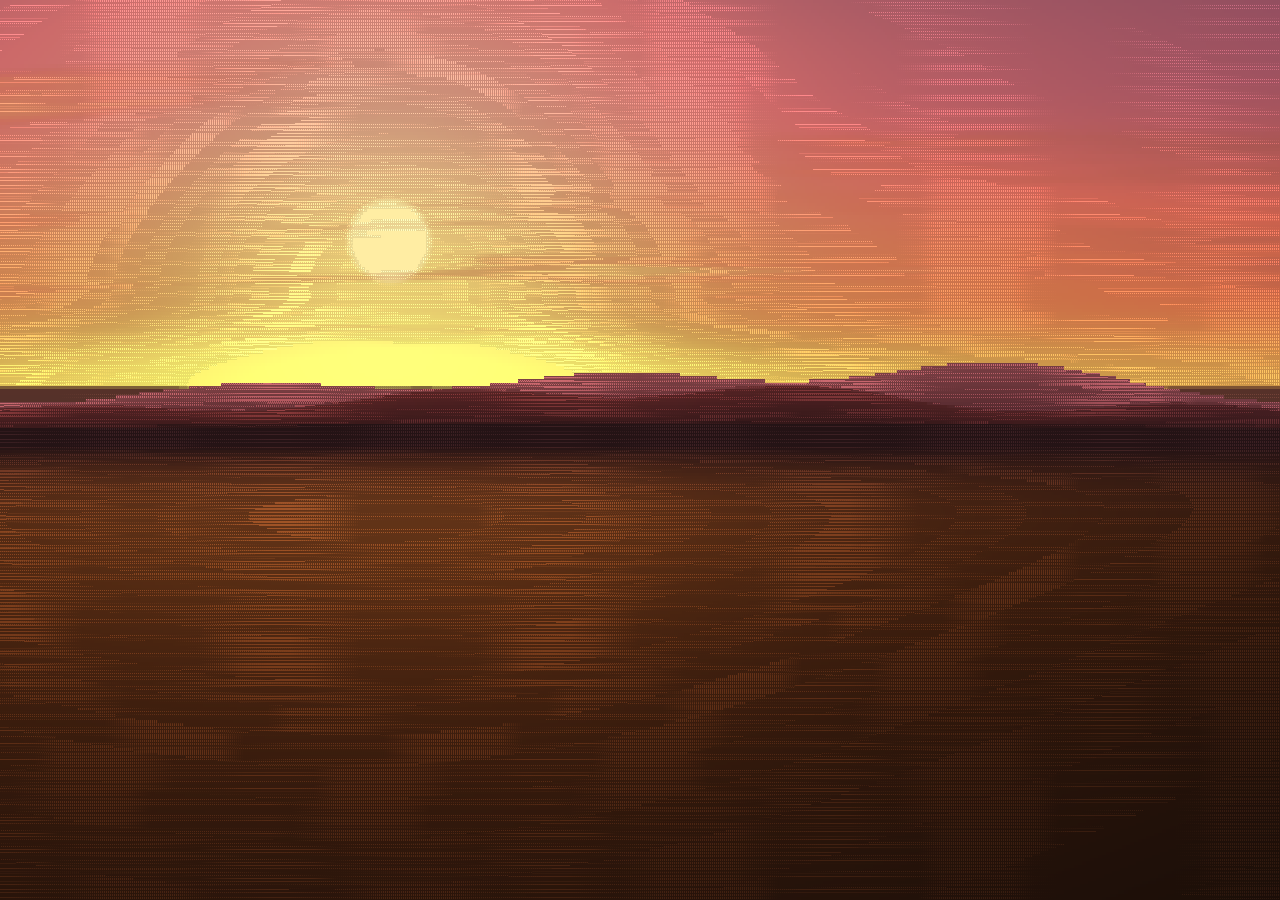
<file: bugambilia/index.html>
<!doctype html>
<html lang="es">
<head>
  <meta charset="utf-8" />
  <meta name="viewport" content="width=device-width, initial-scale=1, viewport-fit=cover" />
  <meta name="theme-color" content="#2a1820" />
  <title>Bugambilia</title>
  <link rel="preconnect" href="https://fonts.googleapis.com" />
  <link rel="preconnect" href="https://fonts.gstatic.com" crossorigin />
  <link rel="stylesheet" href="https://fonts.googleapis.com/css2?family=Cormorant+Garamond:ital,wght@0,400;1,400&family=Great+Vibes&display=swap" />
  <script type="importmap">
    { "imports": {
      "three": "../ramo/vendor/three/three.module.js",
      "three/addons/": "../ramo/vendor/three/addons/"
    } }
  </script>
  <style>
    :root { --ink: #f6e7ea; --dim: rgba(246, 231, 234, 0.6); --accent: #ff5fb0; }
    html, body { margin: 0; height: 100%; background: #2a1820; overflow: hidden; color: var(--ink);
      font-family: "Cormorant Garamond", Georgia, serif; }
    canvas { position: fixed; inset: 0; width: 100%; height: 100%; display: block; touch-action: none; }
    .msg { position: fixed; top: 40%; left: 0; right: 0; margin: 0; padding: 0 16px; text-align: center; font-size: 19px; color: var(--dim); }
    .msg:empty { display: none; }
  </style>
</head>
<body>
  <canvas id="scene" role="img" aria-label="Una bugambilia en 3D que crece al atardecer, florece en fucsia y una ráfaga lleva sus brácteas a escribir «Es que te amo tanto» en el cielo; tócala para verla otra vez"></canvas>
  <p id="msg" class="msg" aria-live="polite"></p>

  <script>
    (function () {
      function show(msg) {
        var p = document.getElementById("msg");
        if (p && !window.__bugambilia && !p.dataset.fixed) p.textContent = msg;
      }
      window.addEventListener("error", function (e) {
        show("No se pudo cargar la bugambilia: " + (e.message || "error de carga") + ". Prueba a recargar la página.");
      }, true);
      window.addEventListener("unhandledrejection", function (e) {
        show("No se pudo cargar la bugambilia: " + (e.reason && e.reason.message || e.reason) + ".");
      });
    })();
  </script>
  <noscript><p class="msg">Esta página necesita JavaScript.</p></noscript>
  <script type="module" src="src/entry.js?v=mw1myqzz"></script>
</body>
</html>
</file>
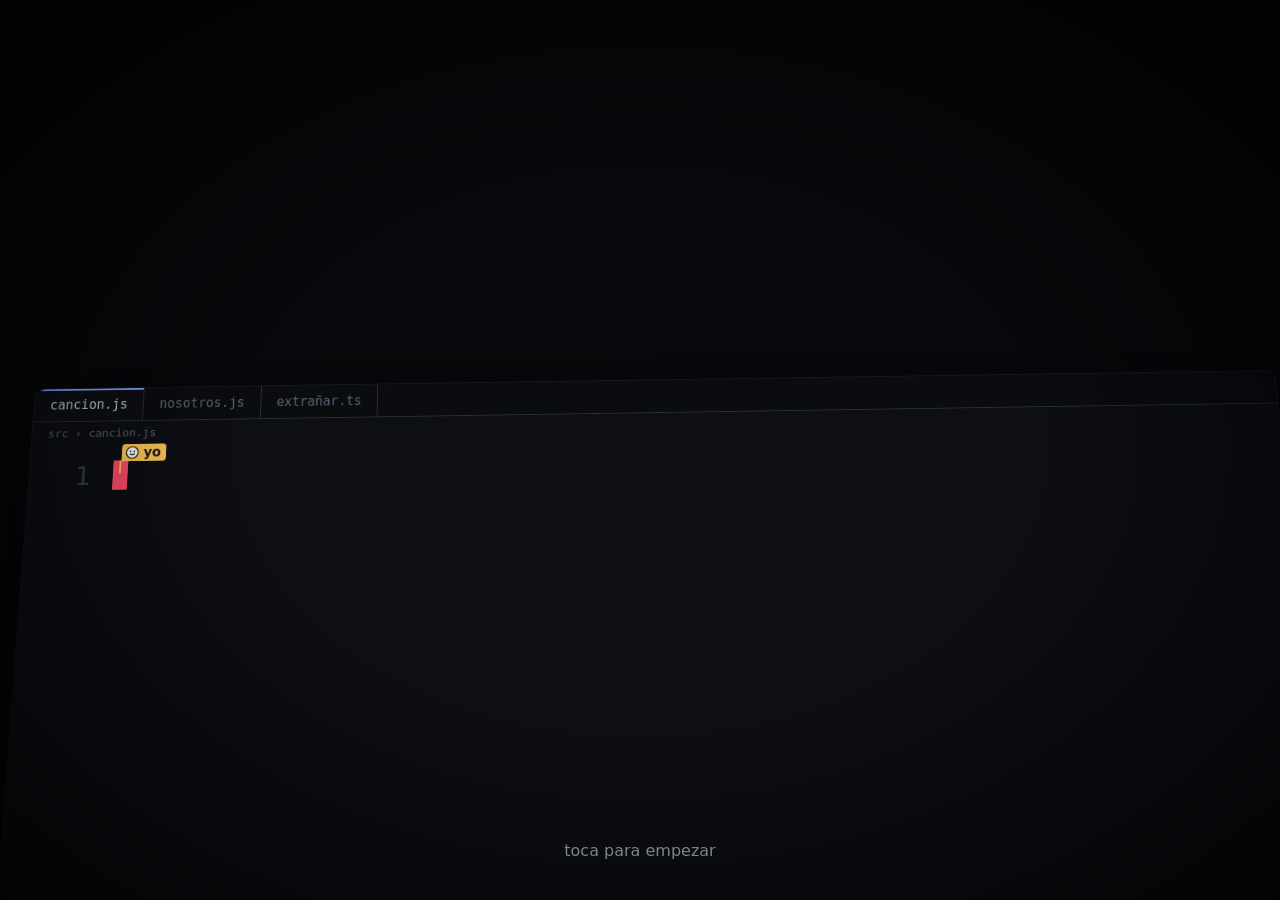
<file: cancion/index.html>
<!doctype html>
<html lang="es">
<head>
  <meta charset="utf-8" />
  <meta name="viewport" content="width=device-width, initial-scale=1, viewport-fit=cover" />
  <meta name="theme-color" content="#0b0c10" />
  <title>cancion.js</title>
  <style>
    :root { --bg: #0d0f14; --line: #2a2f3a; --txt: #c9d1e0; --dim: #5b6475; --red: #ff4d6d; --yel: #ffc857; --blu: #7aa2ff;
      --pur: #c792ea; --grn: #9ece6a; --org: #ff9e64; --pink: #ff7eb6; }
    html, body { margin: 0; height: 100%; background: #07080b; overflow: hidden; }
    body { font-family: "JetBrains Mono", "Cascadia Code", "Fira Code", Consolas, ui-monospace, monospace; cursor: pointer; }
    /* La "cámara": el editor se ve de cerca, inclinado, y se desliza siguiendo lo que se escribe. */
    .scene { position: fixed; inset: 0; perspective: 900px; overflow: hidden; }
    .cam { position: absolute; left: 50%; top: 50%; transform-origin: 0 0; transition: filter 0.6s ease; will-change: transform, filter; }
    .editor { position: relative; width: 900px; background: var(--bg); border-radius: 12px; box-shadow: 0 30px 120px rgba(0, 0, 0, 0.7), 0 0 0 1px #1b1f29; overflow: hidden; }
    .tabs { display: flex; gap: 0; background: #0a0c10; border-bottom: 1px solid var(--line); font-size: 15px; color: var(--dim); }
    .tab { padding: 10px 18px; border-right: 1px solid var(--line); }
    .tab.on { color: var(--txt); background: var(--bg); box-shadow: inset 0 2px 0 var(--blu); }
    .crumbs { padding: 6px 18px; font-size: 13px; color: var(--dim); }
    .code { padding: 14px 24px 40px 0; color: var(--txt); font-size: 30px; line-height: 1.5; min-height: 900px; }
    /* Cada renglón va en una sola línea: el editor se hace tan ancho como el renglón más largo. */
    .ln { display: flex; white-space: pre; }
    .num { width: 70px; flex: none; text-align: right; padding-right: 26px; color: #39404f; user-select: none; }
    .ln.cur { background: rgba(122, 162, 255, 0.06); }
    .ln.cur .num { color: #8892a6; }
    .t-kw { color: var(--pur); } .t-fn { color: var(--yel); } .t-prop { color: var(--blu); } .t-str { color: var(--grn); }
    .t-num { color: var(--org); } .t-com { color: #6b7385; font-style: italic; } .t-me { color: var(--red); } .t-you { color: var(--pink); }
    .t-p { color: #8b93a7; }
    .caret { display: inline-block; width: 0.55em; height: 1.15em; vertical-align: -0.2em; background: var(--red); position: relative; animation: blink 1s steps(1) infinite; }
    .caret.typing { animation: none; }
    @keyframes blink { 50% { opacity: 0; } }
    /* Etiqueta de quién escribe, como la de un editor compartido: la carita del muñequito. */
    .who { position: absolute; left: 0.6em; top: -1.25em; display: flex; align-items: center; gap: 4px; padding: 1px 6px 1px 3px;
      background: var(--yel); color: #1a1a1a; font: 700 15px ui-sans-serif, system-ui, sans-serif; border-radius: 4px 4px 4px 0; white-space: nowrap; }
    .who::after { content: ""; position: absolute; left: -2px; bottom: -0.95em; width: 2px; height: 1em; background: var(--yel); }
    .who svg { width: 18px; height: 18px; }
    .status { display: flex; justify-content: space-between; padding: 6px 18px; font-size: 13px; color: var(--dim); border-top: 1px solid var(--line); background: #0a0c10; }
    /* Aviso del final. */
    .dialog { position: absolute; left: 50%; top: 40%; transform: translate(-50%, -50%) scale(0.96); opacity: 0; pointer-events: none;
      width: 520px; background: #141821; border: 1px solid #2b3140; border-radius: 12px; padding: 24px; color: var(--txt);
      font: 22px ui-sans-serif, system-ui, sans-serif; box-shadow: 0 20px 80px rgba(0, 0, 0, 0.6); transition: opacity 0.3s, transform 0.3s; }
    .dialog.on { opacity: 1; transform: translate(-50%, -50%) scale(1); }
    .dialog small { display: block; margin: 6px 0 18px; color: var(--dim); font-size: 16px; }
    .dialog .btns { display: flex; justify-content: flex-end; gap: 12px; }
    .dialog span { padding: 8px 18px; border-radius: 8px; background: #232937; }
    .dialog span.del { background: var(--red); color: #fff; }
    .dialog span.hit { outline: 2px solid var(--blu); }
    .pointer { position: absolute; width: 26px; height: 26px; transition: left 0.9s ease, top 0.9s ease; opacity: 0; }
    .hint { position: fixed; left: 0; right: 0; bottom: 24px; text-align: center; color: rgba(200, 210, 230, 0.6);
      font: 16px ui-sans-serif, system-ui, sans-serif; transition: opacity 0.6s; }
    .hint.gone { opacity: 0; }
    .vignette { position: fixed; inset: 0; pointer-events: none; background: radial-gradient(ellipse at 50% 50%, transparent 45%, rgba(0, 0, 0, 0.75) 100%); }
  </style>
</head>
<body>
  <div class="scene">
    <div class="cam" id="cam">
      <div class="editor" id="editor">
        <div class="tabs"><div class="tab on">cancion.js</div><div class="tab">nosotros.js</div><div class="tab">extrañar.ts</div></div>
        <div class="crumbs">src › cancion.js</div>
        <div class="code" id="code"></div>
        <div class="status"><span>JavaScript</span><span id="pos">Ln 1, Col 1</span><span>UTF-8</span></div>
        <div class="dialog" id="dialog">¿Borrar todo?<small>Esto no se puede deshacer.</small>
          <div class="btns"><span id="cancel">Cancelar</span><span class="del">Borrar</span></div>
          <svg class="pointer" id="pointer" viewBox="0 0 24 24"><path d="M4 2l15 11-7 1 4 8-3 1-4-8-5 5z" fill="#fff" stroke="#111" stroke-width="1.2"/></svg>
        </div>
      </div>
    </div>
  </div>
  <div class="vignette"></div>
  <p id="hint" class="hint">toca para empezar</p>
  <script type="module" src="cancion.js"></script>
</body>
</html>
</file>
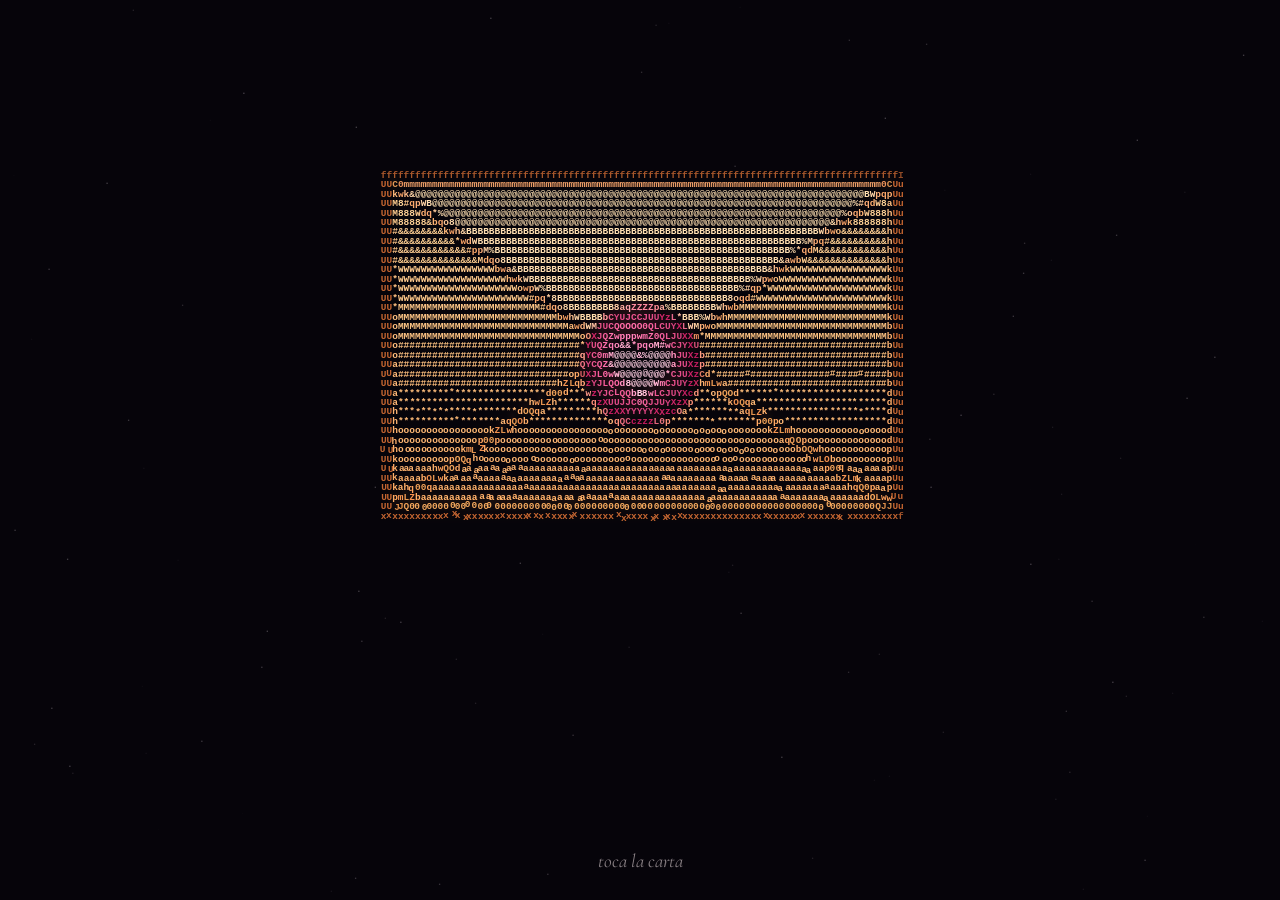
<file: carta/index.html>
<!doctype html>
<html lang="es">
<head>
  <meta charset="utf-8" />
  <meta name="viewport" content="width=device-width, initial-scale=1, viewport-fit=cover" />
  <meta name="theme-color" content="#06040a" />
  <title>Una carta para ti</title>
  <link rel="preconnect" href="https://fonts.googleapis.com" />
  <link rel="preconnect" href="https://fonts.gstatic.com" crossorigin />
  <link rel="stylesheet" href="https://fonts.googleapis.com/css2?family=Cormorant+Garamond:ital,wght@1,400&display=swap" />
  <style>
    html, body { margin: 0; height: 100%; background: #06040a; overflow: hidden; }
    canvas { position: fixed; inset: 0; width: 100%; height: 100%; display: block; cursor: pointer; }
    .hint { position: fixed; left: 0; right: 0; bottom: max(28px, env(safe-area-inset-bottom)); margin: 0; text-align: center;
      font: italic 19px "Cormorant Garamond", Georgia, serif; color: rgba(246, 231, 234, 0.55); pointer-events: none;
      animation: fade-in 1.5s ease 3s both; transition: opacity 0.8s ease; }
    .hint.gone { opacity: 0; animation: none; }
    @keyframes fade-in { from { opacity: 0; } }
  </style>
</head>
<body>
  <canvas id="carta" role="img" aria-label="Una carta dibujada con caracteres de colores, con un sello de corazón; al abrirse, sus caracteres estallan y forman una peonía rosa"></canvas>
  <p id="hint" class="hint">toca la carta</p>
  <script type="module" src="carta.js"></script>
</body>
</html>
</file>
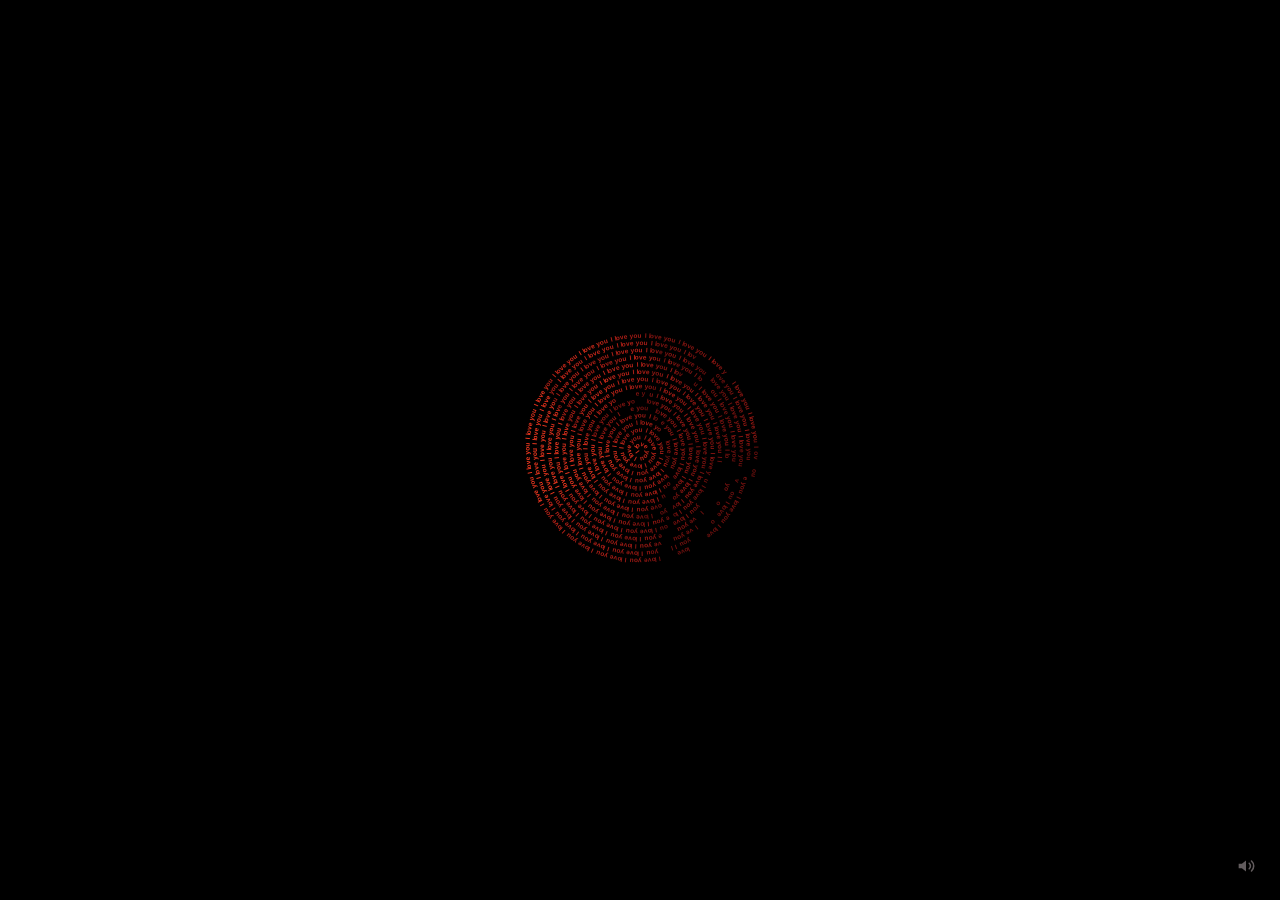
<file: espiral/index.html>
<!doctype html>
<html lang="es">
<head>
  <meta charset="utf-8" />
  <meta name="viewport" content="width=device-width, initial-scale=1, viewport-fit=cover" />
  <meta name="theme-color" content="#000000" />
  <title>Spiral Art</title>
  <style>
    html, body { margin: 0; height: 100%; background: #000; overflow: hidden; }
    canvas { position: fixed; inset: 0; width: 100%; height: 100%; display: block; }
    .mute {
      position: fixed; right: max(14px, env(safe-area-inset-right)); bottom: max(14px, env(safe-area-inset-bottom));
      width: 40px; height: 40px; display: grid; place-items: center; border: 0; border-radius: 50%;
      background: transparent; color: #f6e7ea; opacity: 0.4; cursor: pointer; transition: opacity 0.2s;
    }
    .mute:hover, .mute:focus-visible { opacity: 0.9; }
    .mute svg { width: 22px; height: 22px; }
    .mute .cross { display: none; }
    .mute[aria-pressed="true"] .waves { display: none; }
    .mute[aria-pressed="true"] .cross { display: inline; }
  </style>
</head>
<body>
  <canvas id="art" role="img" aria-label="Retrato de Edi y yo dibujado con la frase I love you a lo largo de una espiral"></canvas>
  <button id="mute" class="mute" type="button" aria-pressed="false" aria-label="Silenciar música" title="Silenciar música">
    <svg viewBox="0 0 24 24" aria-hidden="true"><path d="M4 9.5h3.5L12 6v12l-4.5-3.5H4z" fill="currentColor"/><path class="waves" d="M15.5 9a4 4 0 0 1 0 6M18 6.5a7.5 7.5 0 0 1 0 11" fill="none" stroke="currentColor" stroke-width="1.7" stroke-linecap="round"/><path class="cross" d="M16 9.5l5 5m0-5l-5 5" stroke="currentColor" stroke-width="1.7" stroke-linecap="round"/></svg>
  </button>
  <script>
    // Música de fondo muy tenue (5 %). Empieza con el primer toque, clic o tecla,
    // porque los navegadores no dejan sonar antes; el botón la silencia y se recuerda.
    (function () {
      var VOLUME = 0.05, KEY = "espiral.silencio";
      var music = new Audio("assets/cancion.mp3");
      music.loop = true;
      music.volume = 0;
      var btn = document.getElementById("mute");
      var muted = false;
      try { muted = localStorage.getItem(KEY) === "1"; } catch (e) {}
      function apply() {
        music.muted = muted;
        btn.setAttribute("aria-pressed", String(muted));
        var label = muted ? "Activar música" : "Silenciar música";
        btn.setAttribute("aria-label", label);
        btn.title = label;
      }
      apply();
      btn.addEventListener("click", function () {
        muted = !muted;
        apply();
        try { localStorage.setItem(KEY, muted ? "1" : "0"); } catch (e) {}
      });
      function start() {
        window.removeEventListener("pointerdown", start, true);
        window.removeEventListener("keydown", start, true);
        music.play().then(function () {
          var t0 = performance.now();
          (function fade() {
            var k = Math.min(1, (performance.now() - t0) / 4000);
            music.volume = VOLUME * k;
            if (k < 1) requestAnimationFrame(fade);
          })();
        }).catch(function () {});
      }
      window.addEventListener("pointerdown", start, true);
      window.addEventListener("keydown", start, true);
    })();
  </script>
  <script type="module">
    // Recreación del video «Spiral Art»: la frase se escribe sin parar sobre una
    // espiral de Arquímedes que crece desde el centro; el brillo de cada letra
    // sale de la foto, así el retrato aparece dentro de un círculo.
    const PHRASE = "I love you ";
    const PHOTO = "assets/foto.jpg?v=7";
    const PREPARING = 0.45;  // s con «preparing...» antes de empezar (como el video)
    const DRAW_TIME = 8.0;   // s que tarda la espiral en completarse (medido en el video)
    const RED = [255, 52, 34];

    const canvas = document.getElementById("art");
    const ctx = canvas.getContext("2d");
    const img = new Image();
    await new Promise((resolve, reject) => {
      img.onload = resolve;
      img.onerror = reject;
      img.src = PHOTO;
    });

    // Luminosidad de la foto (0..1), con autocontraste para que los rostros destaquen.
    const S = 320;
    const sample = document.createElement("canvas");
    sample.width = sample.height = S;
    const sctx = sample.getContext("2d", { willReadFrequently: true });
    sctx.drawImage(img, 0, 0, S, S);
    const px = sctx.getImageData(0, 0, S, S).data;
    const lum = new Float32Array(S * S);
    let lo = 1, hi = 0;
    for (let i = 0; i < S * S; i++) {
      const v = (0.299 * px[i * 4] + 0.587 * px[i * 4 + 1] + 0.114 * px[i * 4 + 2]) / 255;
      lum[i] = v;
      if (v > 0.02) { lo = Math.min(lo, v); hi = Math.max(hi, v); }
    }
    const brightness = (u, v) => {
      const x = Math.min(S - 1, Math.max(0, Math.round(u * (S - 1))));
      const y = Math.min(S - 1, Math.max(0, Math.round(v * (S - 1))));
      const n = (lum[y * S + x] - lo) / Math.max(0.05, hi - lo);
      return Math.pow(Math.min(1, Math.max(0, n)), 1.9);
    };

    let W, H, R, glyphs, start, drawn;

    function layout() {
      const dpr = Math.min(window.devicePixelRatio || 1, 2);
      W = window.innerWidth;
      H = window.innerHeight;
      canvas.width = Math.round(W * dpr);
      canvas.height = Math.round(H * dpr);
      ctx.setTransform(dpr, 0, 0, dpr, 0, 0);
      R = Math.min(W, H) * 0.46;
      const font = Math.max(5, R / 64);
      const spacing = font * 1.12;            // distancia entre vueltas
      ctx.font = `700 ${font}px Arial, Helvetica, sans-serif`;
      const widths = {};
      for (const ch of new Set(PHRASE)) widths[ch] = ctx.measureText(ch).width;

      // Letras a lo largo de r = (spacing / 2π)·θ, cada una girada tangente a la curva.
      glyphs = [];
      const b = spacing / (2 * Math.PI);
      let theta = 2.5, k = 0;
      while (true) {
        const r = b * theta;
        if (r > R) break;
        const ch = PHRASE[k % PHRASE.length];
        const w = widths[ch] + font * 0.04;
        const x = Math.cos(theta) * r, y = Math.sin(theta) * r;
        const bright = brightness(0.5 + x / (2 * R), 0.5 + y / (2 * R));
        glyphs.push({ ch, x, y, a: theta + Math.PI / 2, bright, r });
        theta += w / Math.max(r, 1);         // avance según el ancho de la letra
        k++;
      }
      ctx.fillStyle = "#000";
      ctx.fillRect(0, 0, W, H);
      drawn = 0;
    }

    function drawUpTo(n) {
      ctx.save();
      ctx.translate(W / 2, H / 2);
      ctx.textAlign = "center";
      ctx.textBaseline = "middle";
      for (; drawn < n; drawn++) {
        const g = glyphs[drawn];
        if (g.bright < 0.07) continue;       // zonas oscuras: sin letra
        // Rojo brillante en las luces, apagado en las sombras (como el video).
        const k = 0.22 + 0.78 * Math.sqrt(g.bright);
        const [r0, g0, b0] = RED;
        ctx.fillStyle = `rgb(${r0 * k | 0},${g0 * k * (0.7 + 0.5 * g.bright) | 0},${b0 * k | 0})`;
        ctx.save();
        ctx.translate(g.x, g.y);
        ctx.rotate(g.a);
        ctx.fillText(g.ch, 0, 0);
        ctx.restore();
      }
      ctx.restore();
    }

    function preparing(show) {
      ctx.fillStyle = "#000";
      ctx.fillRect(0, 0, W, H);
      if (!show) return;
      ctx.fillStyle = "rgba(160,160,160,0.75)";
      ctx.font = `${Math.max(12, R / 22)}px Arial, sans-serif`;
      ctx.textAlign = "center";
      ctx.textBaseline = "middle";
      ctx.fillText("preparing...", W / 2, H / 2);
    }

    function frame(now) {
      const t = (now - start) / 1000;
      if (t < PREPARING) {
        preparing(true);
      } else {
        if (drawn === 0) preparing(false);
        // Ritmo constante de letras (como el video): el radio crece con √t.
        const p = Math.min(1, (t - PREPARING) / DRAW_TIME);
        ctx.font = `700 ${Math.max(5, R / 64)}px Arial, Helvetica, sans-serif`;
        drawUpTo(Math.floor(p * glyphs.length));
        if (p >= 1) return;
      }
      requestAnimationFrame(frame);
    }

    function run() {
      layout();
      start = performance.now();
      requestAnimationFrame(frame);
    }

    let resizeTimer;
    window.addEventListener("resize", () => {
      clearTimeout(resizeTimer);
      resizeTimer = setTimeout(() => {
        const t = (performance.now() - start) / 1000;
        layout();
        // Mantiene el punto de la animación al cambiar de tamaño.
        start = performance.now() - t * 1000;
        requestAnimationFrame(frame);
      }, 200);
    });
    // Tecla R o doble toque: repetir.
    window.addEventListener("keydown", (e) => e.key.toLowerCase() === "r" && run());
    canvas.addEventListener("dblclick", run);
    window.__spiral = { get glyphs() { return glyphs; }, drawUpTo, layout, preparing };
    run();
  </script>
</body>
</html>
</file>
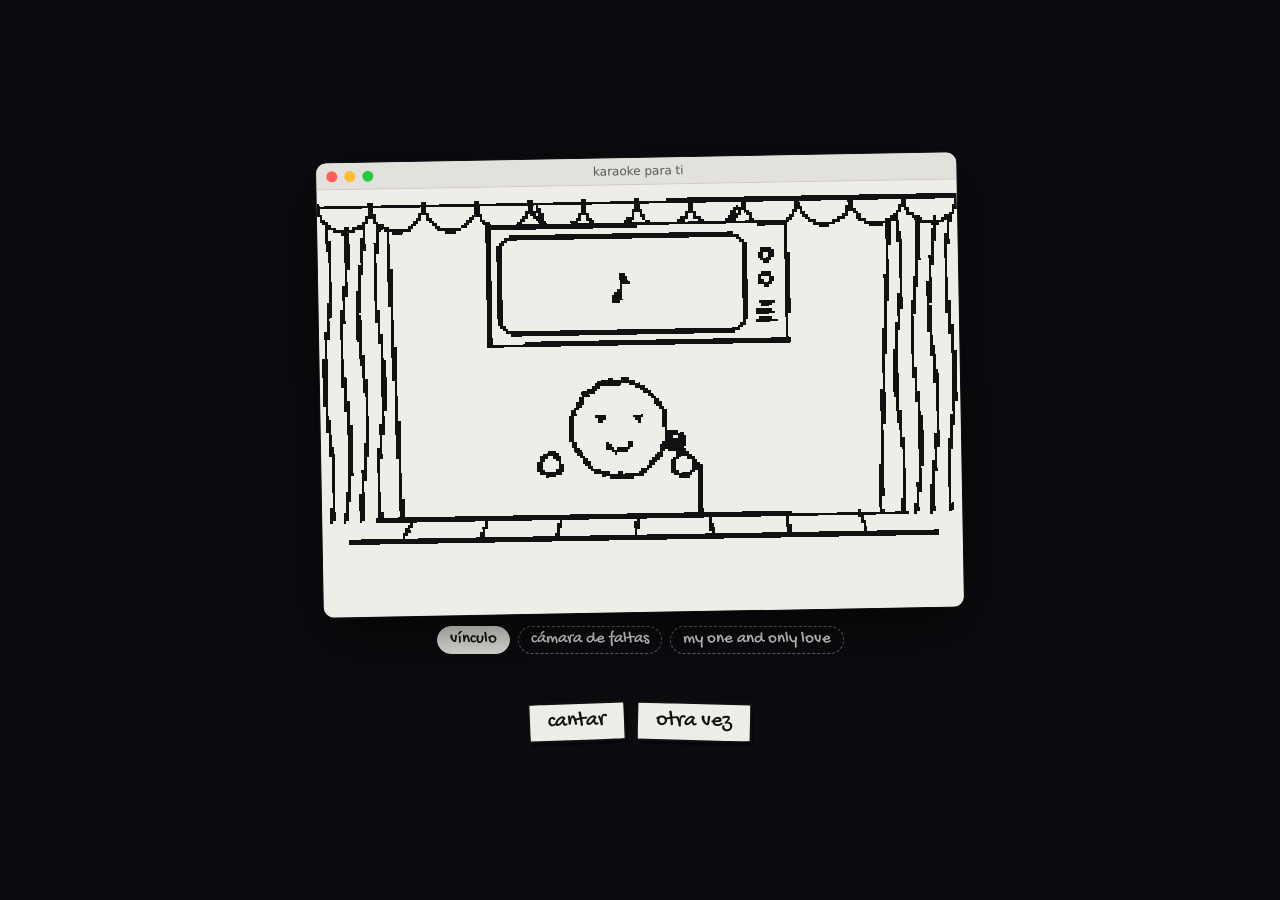
<file: karaoke/index.html>
<!doctype html>
<html lang="es">
<head>
  <meta charset="utf-8" />
  <meta name="viewport" content="width=device-width, initial-scale=1, viewport-fit=cover" />
  <meta name="theme-color" content="#0c0c10" />
  <title>karaoke para ti</title>
  <link rel="preconnect" href="https://fonts.googleapis.com" />
  <link rel="preconnect" href="https://fonts.gstatic.com" crossorigin />
  <link rel="stylesheet" href="https://fonts.googleapis.com/css2?family=Gochi+Hand&display=swap" />
  <style>
    :root { --ink: #111; --paper: #efede8; --pink: #ff6fae; }
    html, body { margin: 0; min-height: 100%; background: #0c0c10; color: #ddd; overflow: hidden; }
    body { display: grid; place-items: center; min-height: 100vh; min-height: 100dvh; font-family: "Gochi Hand", cursive; }
    .stage { display: flex; flex-direction: column; align-items: center; gap: 14px; padding: 16px; }
    .window { width: min(92vw, 72vh, 640px); background: var(--paper); border-radius: 10px; overflow: hidden;
      box-shadow: 0 18px 60px rgba(0, 0, 0, 0.6), 0 0 0 1px rgba(255, 255, 255, 0.06); transform: rotate(-1deg); }
    .bar { height: 26px; display: flex; align-items: center; gap: 7px; padding: 0 10px; background: #e3e1dc; border-bottom: 1px solid #cfccc6; }
    .dot { width: 11px; height: 11px; border-radius: 50%; }
    .bar span { flex: 1; text-align: center; margin-right: 50px; font: 12px ui-sans-serif, system-ui, sans-serif; color: #555; }
    canvas { display: block; width: 100%; aspect-ratio: 240 / 160; image-rendering: pixelated; image-rendering: crisp-edges; cursor: pointer; }
    /* La letra se ve en la tele del dibujo; aquí queda solo como texto para lectores de pantalla
       (y para avisar si falta el archivo de la letra). */
    .lyrics { width: min(92vw, 620px); text-align: center; color: rgba(244, 239, 231, 0.7); font-size: 17px; }
    .lyrics p { margin: 0; }
    .lyrics .now:not(.note) { position: absolute; width: 1px; height: 1px; overflow: hidden; clip: rect(0 0 0 0); }
    .lyrics .next:empty { display: none; }
    .actions { display: flex; gap: 10px; }
    /* Las canciones para elegir, como etiquetas de garabato. */
    .songs { display: flex; flex-wrap: wrap; justify-content: center; gap: 8px; max-width: min(92vw, 620px); }
    .songs button { font: 17px "Gochi Hand", cursive; color: #ddd; background: transparent; border: 1.5px dashed rgba(239, 237, 232, 0.4);
      border-radius: 999px; padding: 2px 12px 4px; cursor: pointer; }
    .songs button[aria-pressed="true"] { color: var(--ink); background: var(--paper); border-style: solid; border-color: var(--paper); }
    .songs button:focus-visible { outline: 2px dashed var(--pink); outline-offset: 2px; }
    .actions button { font: 22px "Gochi Hand", cursive; color: var(--ink); background: var(--paper); border: 2px solid var(--ink);
      border-radius: 255px 15px 225px 15px / 15px 225px 15px 255px; padding: 4px 18px 6px; cursor: pointer;
      box-shadow: 2px 3px 0 rgba(0, 0, 0, 0.5); }
    .actions button:first-child { transform: rotate(-2deg); }
    .actions button:last-child { transform: rotate(1.5deg); }
    .actions button:focus-visible { outline: 2px dashed var(--pink); outline-offset: 3px; }
  </style>
</head>
<body>
  <main class="stage">
    <div class="window">
      <div class="bar"><i class="dot" style="background:#ff5f57"></i><i class="dot" style="background:#febc2e"></i><i class="dot" style="background:#28c840"></i><span>karaoke para ti</span></div>
      <canvas id="stage" width="240" height="160" role="img" aria-label="El muñequito de garabato canta en un escenario con micrófono, telón y reflector"></canvas>
    </div>
    <div id="songs" class="songs" aria-label="Canciones"></div>
    <div id="lyrics" class="lyrics" aria-live="polite"></div>
    <div class="actions">
      <button id="play" type="button">cantar</button>
      <button id="again" type="button">otra vez</button>
    </div>
  </main>
  <script type="module" src="karaoke.js"></script>
</body>
</html>
</file>
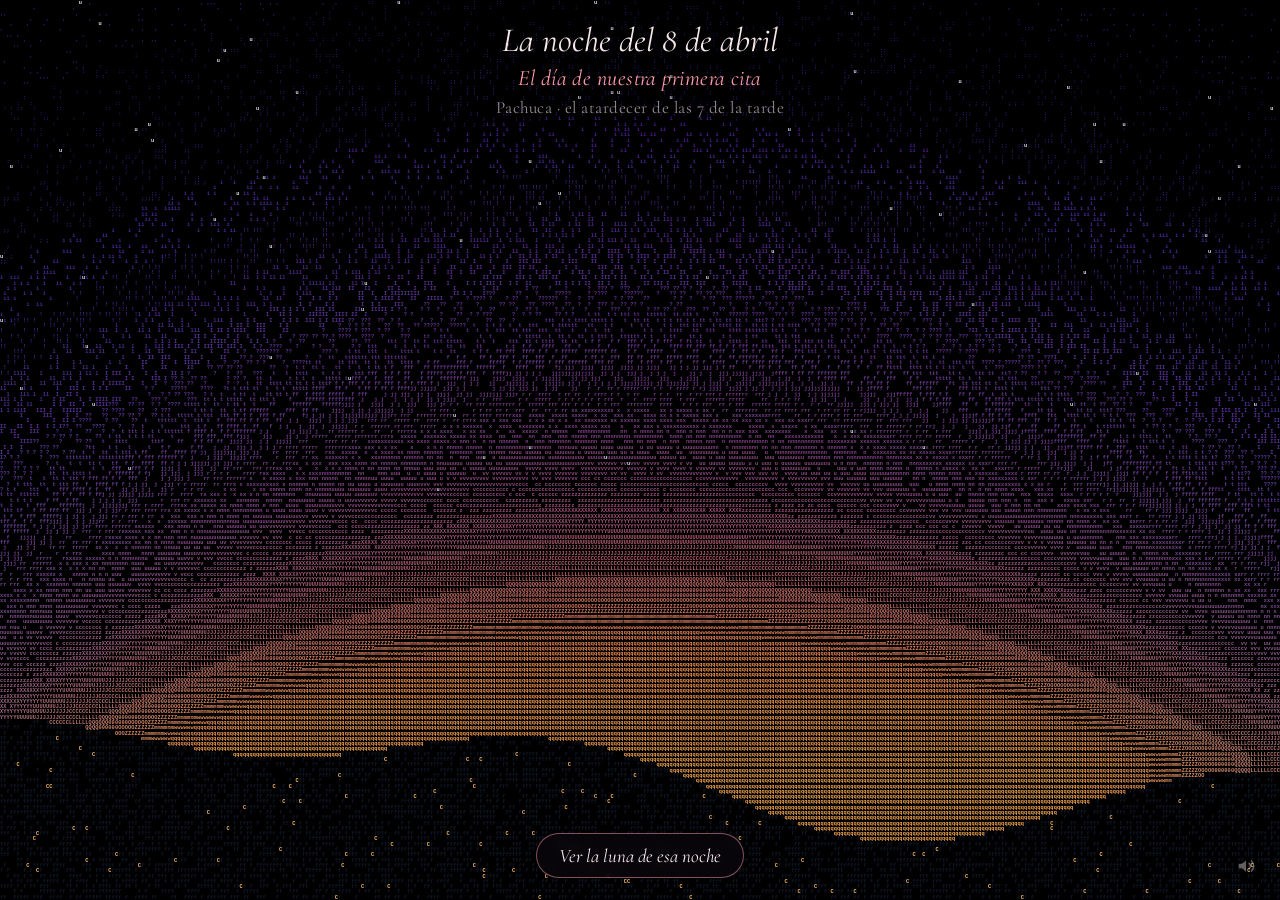
<file: luna/index.html>
<!doctype html>
<html lang="es">
<head>
  <meta charset="utf-8" />
  <meta name="viewport" content="width=device-width, initial-scale=1, viewport-fit=cover" />
  <meta name="theme-color" content="#000000" />
  <title>La noche del 8 de abril</title>
  <link rel="preconnect" href="https://fonts.googleapis.com" />
  <link rel="preconnect" href="https://fonts.gstatic.com" crossorigin />
  <link rel="stylesheet" href="https://fonts.googleapis.com/css2?family=Cormorant+Garamond:ital,wght@0,400;1,400&display=swap" />
  <style>
    :root { --ink: #f6e7ea; --dim: rgba(246, 231, 234, 0.62); --accent: #ff9ab0; }
    html, body { margin: 0; height: 100%; background: #000; overflow: hidden; color: var(--ink);
      font-family: "Cormorant Garamond", Georgia, serif; }
    canvas { position: fixed; inset: 0; width: 100%; height: 100%; display: block; transition: opacity 2.4s ease; }
    #moon { opacity: 0; }
    body.night #sunset { opacity: 0; }
    body.night #moon { opacity: 1; }
    header { position: fixed; top: max(20px, env(safe-area-inset-top)); left: 0; right: 0; text-align: center;
      padding: 0 16px; pointer-events: none; text-shadow: 0 0 14px #000; }
    h1 { margin: 0; font-weight: 400; font-style: italic; font-size: clamp(22px, 3.4vw, 34px); }
    header p { margin: 6px 0 0; font-size: clamp(14px, 1.6vw, 17px); color: var(--dim); letter-spacing: 0.03em;
      transition: opacity 0.8s ease; }
    header p.date { margin-top: 4px; font-size: clamp(17px, 2.1vw, 22px); font-style: italic; color: var(--accent);
      letter-spacing: 0.02em; animation: fade-in 2s ease 1s both; }
    .switch { position: fixed; left: 50%; bottom: max(22px, env(safe-area-inset-bottom)); transform: translateX(-50%);
      padding: 10px 22px; border-radius: 999px; border: 1px solid rgba(255, 154, 176, 0.5);
      background: rgba(12, 8, 14, 0.7); color: var(--ink); font: italic 19px "Cormorant Garamond", Georgia, serif;
      cursor: pointer; backdrop-filter: blur(6px); -webkit-backdrop-filter: blur(6px);
      animation: fade-in 1.5s ease 2.5s both; transition: background 0.2s; }
    .switch:hover { background: rgba(255, 154, 176, 0.16); }
    .switch:focus-visible { outline: 1px solid var(--accent); outline-offset: 3px; }
    @keyframes fade-in { from { opacity: 0; } }
    @media (prefers-reduced-motion: reduce) { canvas, header p { transition: none; } .switch { animation: none; } }
    .mute {
      position: fixed; right: max(14px, env(safe-area-inset-right)); bottom: max(14px, env(safe-area-inset-bottom));
      width: 40px; height: 40px; display: grid; place-items: center; border: 0; border-radius: 50%;
      background: transparent; color: #f6e7ea; opacity: 0.4; cursor: pointer; transition: opacity 0.2s; z-index: 2;
    }
    .mute:hover, .mute:focus-visible { opacity: 0.9; }
    .mute svg { width: 22px; height: 22px; }
    .mute .cross { display: none; }
    .mute[aria-pressed="true"] .waves { display: none; }
    .mute[aria-pressed="true"] .cross { display: inline; }
  </style>
</head>
<body>
  <canvas id="sunset" role="img" aria-label="Atardecer en Pachuca a las 7 de la tarde del 8 de abril de 2026, dibujado con caracteres"></canvas>
  <canvas id="moon" role="img" aria-label="La luna menguante gibosa, 59 % iluminada, de la noche del 8 al 9 de abril de 2026 sobre Pachuca, dibujada con caracteres"></canvas>
  <header>
    <h1>La noche del 8 de abril</h1>
    <p class="date">El día de nuestra primera cita</p>
    <p id="sub">Pachuca · el atardecer de las 7 de la tarde</p>
  </header>
  <button id="mute" class="mute" type="button" aria-pressed="false" aria-label="Silenciar música" title="Silenciar música">
    <svg viewBox="0 0 24 24" aria-hidden="true"><path d="M4 9.5h3.5L12 6v12l-4.5-3.5H4z" fill="currentColor"/><path class="waves" d="M15.5 9a4 4 0 0 1 0 6M18 6.5a7.5 7.5 0 0 1 0 11" fill="none" stroke="currentColor" stroke-width="1.7" stroke-linecap="round"/><path class="cross" d="M16 9.5l5 5m0-5l-5 5" stroke="currentColor" stroke-width="1.7" stroke-linecap="round"/></svg>
  </button>
  <script>
    // Música de fondo muy tenue (5 %). Empieza con el primer toque, clic o tecla,
    // porque los navegadores no dejan sonar antes; el botón la silencia y se recuerda.
    (function () {
      var VOLUME = 0.05, KEY = "luna.silencio";
      var music = new Audio("assets/cancion.mp3");
      music.loop = true;
      music.volume = 0;
      var btn = document.getElementById("mute");
      var muted = false;
      try { muted = localStorage.getItem(KEY) === "1"; } catch (e) {}
      function apply() {
        music.muted = muted;
        btn.setAttribute("aria-pressed", String(muted));
        var label = muted ? "Activar música" : "Silenciar música";
        btn.setAttribute("aria-label", label);
        btn.title = label;
      }
      apply();
      btn.addEventListener("click", function () {
        muted = !muted;
        apply();
        try { localStorage.setItem(KEY, muted ? "1" : "0"); } catch (e) {}
      });
      function start() {
        window.removeEventListener("pointerdown", start, true);
        window.removeEventListener("keydown", start, true);
        music.play().then(function () {
          var t0 = performance.now();
          (function fade() {
            var k = Math.min(1, (performance.now() - t0) / 4000);
            music.volume = VOLUME * k;
            if (k < 1) requestAnimationFrame(fade);
          })();
        }).catch(function () {});
      }
      window.addEventListener("pointerdown", start, true);
      window.addEventListener("keydown", start, true);
    })();
  </script>
  <button id="switch" class="switch" type="button">Ver la luna de esa noche</button>
  <script>
    // Dos momentos reales de esa noche en Pachuca (20.10° N, 98.76° O), en ASCII de colores como el ramo:
    //  1. El atardecer a las 19:10: el sol se puso a las 18:51 por el oeste (azimut 280°) y estaba
    //     4.7° bajo el horizonte; quedaba el resplandor naranja y rosado.
    //  2. La luna de esa noche: menguante gibosa, ~59 % iluminada; salió a las 00:51 del 9 de abril.
    //     Vista desde Pachuca, su lado iluminado apuntaba abajo a la izquierda (−125°).
    // Calculado con ephem; fase y salida de la luna contrastadas con el USNO.
    var ILLUM = 0.59, LIMB_DEG = -125;
    var RAMP = " .,:;i!lI?tfjrxnuvczXYUJCLQ0OZmwqpdbkhao*#MW&8%B@$";
    var MARIA = [[-0.32, 0.42, 0.26], [0.17, 0.42, 0.16], [0.3, 0.14, 0.19], [0.66, 0.3, 0.12], [0.55, -0.12, 0.15],
      [0.36, -0.28, 0.11], [-0.2, -0.36, 0.16], [-0.62, 0.08, 0.34], [-0.46, -0.42, 0.1], [0.0, 0.72, 0.09], [-0.12, 0.1, 0.12]];
    var SUBTITLES = {
      sunset: "Pachuca · el atardecer de las 7 de la tarde",
      night: "Esa noche · luna menguante gibosa, 59 % iluminada · salió a las 00:51"
    };

    var ease = function (x) { return 1 - Math.pow(1 - x, 3); };
    function hash(x, y) { var h = Math.sin(x * 12.9898 + y * 78.233) * 43758.5453; return h - Math.floor(h); }

    // Utilidades comunes: lienzo, rejilla de caracteres y dibujo agrupado por color.
    function grid(canvas) {
      var dpr = Math.min(window.devicePixelRatio || 1, 2), W = window.innerWidth, H = window.innerHeight;
      if (canvas.width !== Math.round(W * dpr) || canvas.height !== Math.round(H * dpr)) {
        canvas.width = Math.round(W * dpr); canvas.height = Math.round(H * dpr);
      }
      var ctx = canvas.getContext("2d");
      ctx.setTransform(dpr, 0, 0, dpr, 0, 0);
      ctx.fillStyle = "#000"; ctx.fillRect(0, 0, W, H);
      var cellH = Math.max(4, Math.min(7, Math.min(W, H) / 170)), cellW = cellH * 0.62;
      ctx.font = "700 " + cellH + "px 'Courier New', monospace"; ctx.textBaseline = "top";
      var groups = {};
      return {
        ctx: ctx, W: W, H: H, cellW: cellW, cellH: cellH, cols: Math.ceil(W / cellW), rows: Math.ceil(H / cellH),
        put: function (x, y, col, lum) {
          var n = RAMP.length - 1, ch = RAMP[Math.min(n, Math.max(1, Math.round(lum * n * 1.1)))];
          var q = (Math.min(255, col[0]) >> 3) << 10 | (Math.min(255, col[1]) >> 3) << 5 | (Math.min(255, col[2]) >> 3);
          (groups[q] = groups[q] || []).push(x, y, ch);
        },
        flush: function () {
          for (var k in groups) {
            var q = +k, list = groups[k];
            ctx.fillStyle = "rgb(" + ((q >> 10 & 31) * 8.2 | 0) + "," + ((q >> 5 & 31) * 8.2 | 0) + "," + ((q & 31) * 8.2 | 0) + ")";
            for (var j = 0; j < list.length; j += 3) ctx.fillText(list[j + 2], list[j] * cellW, list[j + 1] * cellH);
          }
          groups = {};
        }
      };
    }

    function hills(g, x, y, lights) {
      var px = (x + 0.5) * g.cellW, py = (y + 0.5) * g.cellH;
      var top = g.H * (0.86 - 0.05 * Math.sin(px / g.W * 5.2 + 0.7) - 0.03 * Math.sin(px / g.W * 13 + 2));
      if (py <= top) return false;
      var r = hash(x, y);
      if (r < 0.012 * lights && py > top + 8) g.put(x, y, [255, 190, 110], 0.45);   // casas encendidas
      else if (r < 0.55) g.put(x, y, [16, 28, 40], 0.2);
      return true;
    }

    // Escena 1: atardecer. p = progreso de la entrada (el resplandor se enciende).
    function drawSunset(p) {
      var e = ease(p), g = grid(document.getElementById("sunset"));
      var horizon = g.H * 0.84, sunX = g.W * 0.5;
      for (var y = 0; y < g.rows; y++) for (var x = 0; x < g.cols; x++) {
        if (hills(g, x, y, e)) continue;
        var px = (x + 0.5) * g.cellW, py = (y + 0.5) * g.cellH;
        var h = Math.max(0, (horizon - py) / horizon), d = (px - sunX) / g.W;
        var glow = 1.5 * Math.exp(-h * 3.2) * Math.exp(-d * d * 3.5) * (0.35 + 0.65 * e);
        var blue = 0.4 * (1 - h * 0.8);
        var v = glow * 0.9 + blue * 0.3;
        if (hash(x + 3, y) < 0.0025 * (1 - glow) && h > 0.35) { g.put(x, y, [220, 225, 245], 0.3 * e); continue; }  // primeras estrellas
        if (v < 0.05 || hash(x, y) > v * 1.7) continue;
        var warm = Math.min(1, glow);
        g.put(x, y, [50 + 205 * warm + 20 * blue | 0, 30 + 120 * warm * (1 - h) + 50 * blue | 0, 80 + 60 * (1 - warm) + 120 * blue * (1 - warm) | 0], Math.min(0.6, v * 0.65));
      }
      g.flush();
    }

    // Escena 2: la luna de esa noche. p = progreso de su entrada (sube y se enciende).
    function drawMoon(p) {
      var e = ease(p), g = grid(document.getElementById("moon"));
      var R = Math.min(g.W, g.H) * 0.2, mx = g.W * 0.58, my = g.H * 0.5 + (1 - e) * g.H * 0.1;
      var ph = Math.acos(2 * ILLUM - 1), lb = LIMB_DEG * Math.PI / 180;
      var sx = Math.sin(ph) * Math.cos(lb), sy = Math.sin(ph) * Math.sin(lb), sz = Math.cos(ph);
      for (var y = 0; y < g.rows; y++) for (var x = 0; x < g.cols; x++) {
        if (hills(g, x, y, 0.6)) continue;
        var px = (x + 0.5) * g.cellW, py = (y + 0.5) * g.cellH;
        var dx = (px - mx) / R, dy = -(py - my) / R, rr = dx * dx + dy * dy;
        if (rr <= 1) {
          var dz = Math.sqrt(1 - rr), lit = Math.max(0, Math.min(1, (dx * sx + dy * sy + dz * sz) * 4 + 0.5));
          var al = 1;
          for (var k = 0; k < MARIA.length; k++) { var m = MARIA[k], ex = dx - m[0], ey = dy - m[1]; al -= 0.5 * Math.exp(-(ex * ex + ey * ey) / (m[2] * m[2])); }
          al = Math.max(0.35, al) * (0.9 + 0.1 * Math.sin(dx * 37 + dy * 23));
          var v = Math.max(lit * al * (0.75 + 0.25 * dz) * (0.15 + 0.85 * e), 0.06 * (1 - lit) * e);
          if (v >= 0.03) g.put(x, y, [60 + 215 * v | 0, 60 + 205 * v | 0, 72 + 180 * v | 0], v);
          continue;
        }
        var halo = Math.exp(-(Math.sqrt(rr) - 1) * 3.2) * 0.16 * e;
        var st = hash(y, x);
        if (st < 0.004 && hash(x + 1, y) < p * 1.4) {
          var b = 0.25 + 0.75 * Math.pow(hash(x, y + 1), 3);
          g.put(x, y, [200 + 55 * b | 0, 200 + 55 * b | 0, 230], b * 0.5);
        } else if (halo > 0.05 && hash(x + 7, y) < halo * 3) g.put(x, y, [70, 80, 110], 0.08);
      }
      g.flush();
    }

    function animate(fn, seconds, done) {
      if (window.matchMedia("(prefers-reduced-motion: reduce)").matches) { fn(1); if (done) done(); return; }
      var t0 = performance.now();
      (function tick(now) {
        var p = Math.min(1, (now - t0) / 1000 / seconds);
        fn(p);
        if (p < 1) requestAnimationFrame(tick); else if (done) done();
      })(t0);
    }

    var night = false, btn = document.getElementById("switch"), sub = document.getElementById("sub");
    btn.addEventListener("click", function () {
      night = !night;
      document.body.classList.toggle("night", night);
      sub.style.opacity = 0;
      setTimeout(function () { sub.textContent = night ? SUBTITLES.night : SUBTITLES.sunset; sub.style.opacity = 1; }, 800);
      btn.textContent = night ? "Volver al atardecer" : "Ver la luna de esa noche";
      if (night) animate(drawMoon, 3.5); else animate(drawSunset, 2.5);
    });

    var t;
    window.addEventListener("resize", function () { clearTimeout(t); t = setTimeout(function () { drawSunset(1); drawMoon(1); }, 200); });
    drawMoon(0);
    animate(drawSunset, 3);
    window.__noche = { drawSunset: drawSunset, drawMoon: drawMoon };
  </script>
</body>
</html>
</file>
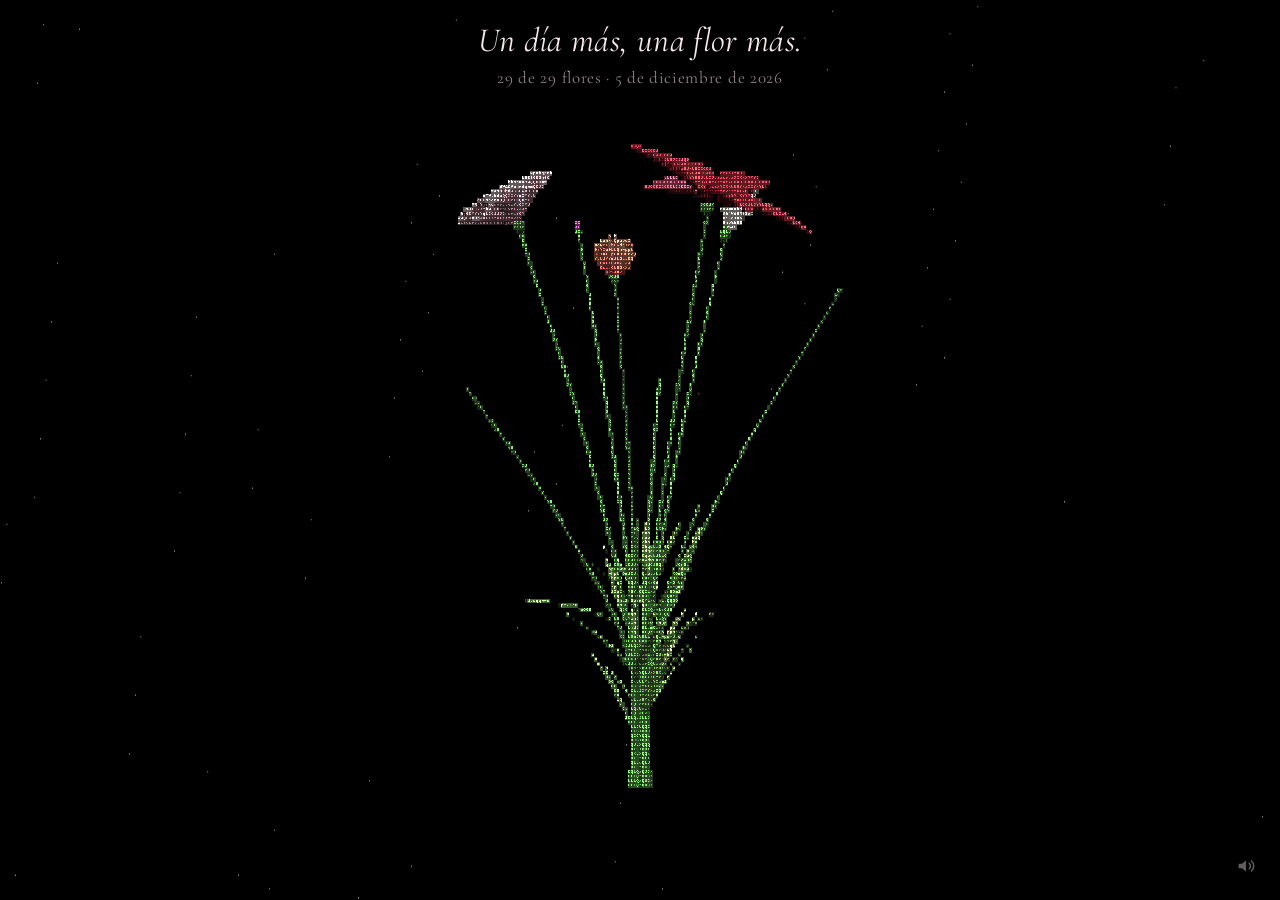
<file: ramo/index.html>
<!doctype html>
<html lang="es">
<head>
  <meta charset="utf-8" />
  <meta name="viewport" content="width=device-width, initial-scale=1, viewport-fit=cover" />
  <meta name="theme-color" content="#000000" />
  <title>Nuestro ramo</title>
  <meta name="description" content="Un ramo que gana una flor cada día, del 26 de octubre al 23 de noviembre de 2026." />
  <link rel="preconnect" href="https://fonts.googleapis.com" />
  <link rel="preconnect" href="https://fonts.gstatic.com" crossorigin />
  <link rel="stylesheet" href="https://fonts.googleapis.com/css2?family=Cormorant+Garamond:ital,wght@0,400;0,500;1,400;1,500&display=swap" />
  <link rel="stylesheet" href="styles.css?v=mw1myqzz" />
  <script type="importmap">
    { "imports": {
      "three": "./vendor/three/three.module.js",
      "three/addons/": "./vendor/three/addons/"
    } }
  </script>
</head>
<body>
  <canvas id="scene" role="img" aria-label="Ramo de flores en 3D que crece una flor por día"></canvas>

  <header class="caption">
    <p id="headline" class="headline">Un día más, una flor más.</p>
    <p id="progress" class="progress" aria-live="polite"></p>
    <p id="sim-badge" class="sim-badge" hidden>Simulación · no es la fecha real</p>
  </header>

  <div id="flower-label" class="flower-card" hidden>
    <img class="flower-card-img" alt="" />
    <p class="flower-card-title"></p>
    <p class="flower-card-date"></p>
    <a class="flower-card-open" href="#">Abrir</a>
  </div>

  <button id="mute" class="mute" type="button" aria-pressed="false" aria-label="Silenciar música" title="Silenciar música">
    <svg viewBox="0 0 24 24" aria-hidden="true"><path d="M4 9.5h3.5L12 6v12l-4.5-3.5H4z" fill="currentColor"/><path class="waves" d="M15.5 9a4 4 0 0 1 0 6M18 6.5a7.5 7.5 0 0 1 0 11" fill="none" stroke="currentColor" stroke-width="1.7" stroke-linecap="round"/><path class="cross" d="M16 9.5l5 5m0-5l-5 5" stroke="currentColor" stroke-width="1.7" stroke-linecap="round"/></svg>
  </button>

  <p id="final" class="final">Nuestro ramo ha florecido por completo.</p>


  <script>
    // Si el ramo no arranca (error, sin WebGL, archivo que no carga), se dice en pantalla
    // en lugar de dejar la página en negro.
    (function () {
      function show(msg) {
        var p = document.getElementById("progress");
        if (p && !window.__ramo && !p.dataset.fixed) p.textContent = msg;
      }
      window.addEventListener("error", function (e) {
        show("No se pudo cargar el ramo: " + (e.message || "error de carga") + ". Prueba a recargar la página.");
      }, true);
      window.addEventListener("unhandledrejection", function (e) {
        show("No se pudo cargar el ramo: " + (e.reason && e.reason.message || e.reason) + ".");
      });
      setTimeout(function () { show("El ramo está tardando en cargar… prueba a recargar la página (Ctrl + Mayús + R)."); }, 9000);
    })();
  </script>
  <noscript><p class="caption">Este ramo necesita JavaScript.</p></noscript>
  <script type="module" src="src/entry.js?v=mw1myqzz"></script>
</body>
</html>
</file>
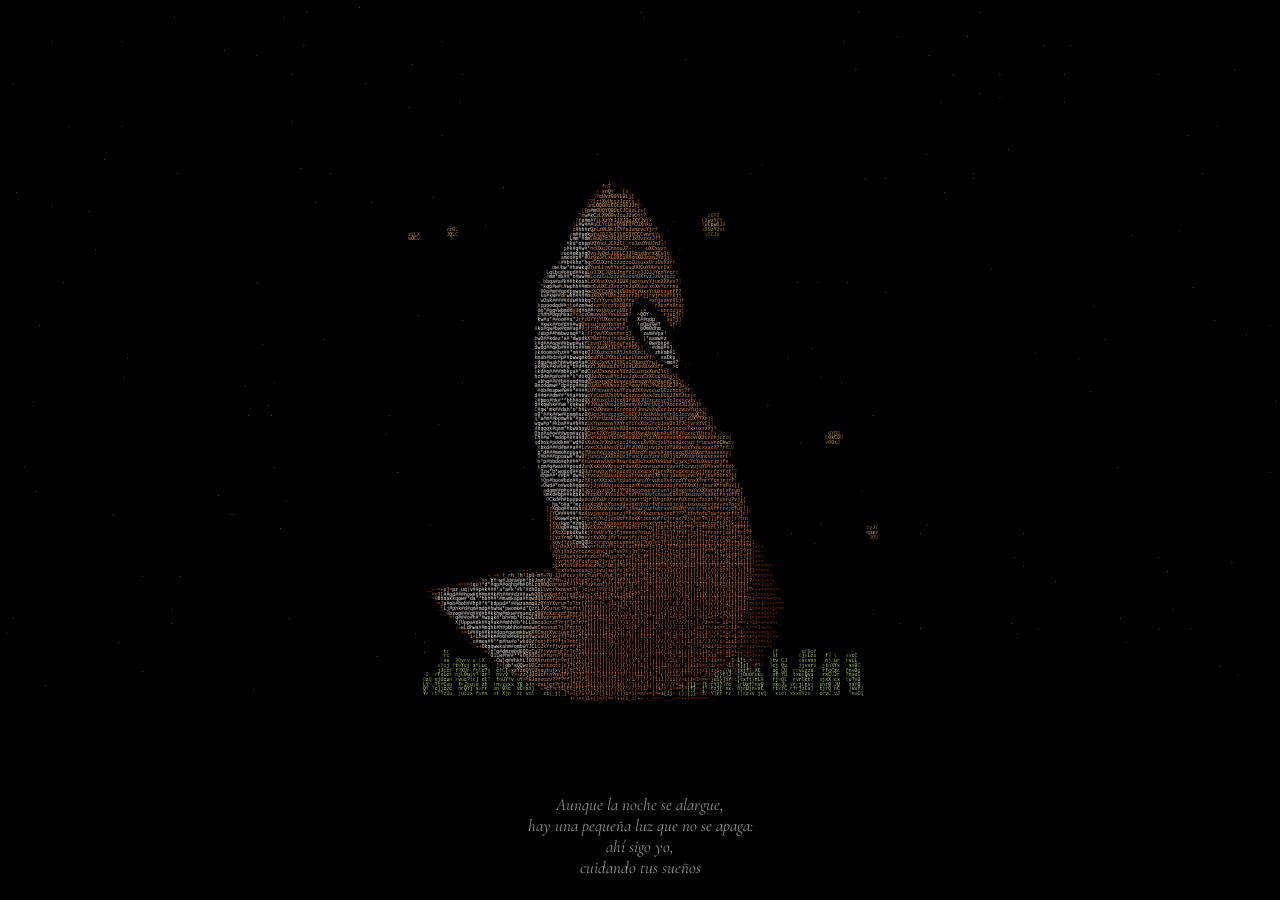
<file: zorro/index.html>
<!doctype html>
<html lang="es">
<head>
  <meta charset="utf-8" />
  <meta name="viewport" content="width=device-width, initial-scale=1, viewport-fit=cover" />
  <meta name="theme-color" content="#000000" />
  <title>Mirándote y pensando en ti</title>
  <link rel="preconnect" href="https://fonts.googleapis.com" />
  <link rel="preconnect" href="https://fonts.gstatic.com" crossorigin />
  <link rel="stylesheet" href="https://fonts.googleapis.com/css2?family=Cormorant+Garamond:ital,wght@0,400;1,400&display=swap" />
  <style>
    :root { --ink: #f6e7ea; --dim: rgba(246, 231, 234, 0.62); --accent: #ff9ab0; }
    html, body { margin: 0; height: 100%; background: #000; overflow: hidden; color: var(--ink);
      font-family: "Cormorant Garamond", Georgia, serif; }
    canvas { position: fixed; inset: 0; width: 100%; height: 100%; display: block; cursor: pointer; }
    header { position: fixed; top: max(20px, env(safe-area-inset-top)); left: 0; right: 0; text-align: center;
      padding: 0 16px; pointer-events: none; text-shadow: 0 0 14px #000; animation: fade-in 2s ease both; }
    h1 { margin: 0; font-weight: 400; font-style: italic; font-size: clamp(22px, 3.4vw, 34px); }
    header p { margin: 6px 0 0; font-size: clamp(14px, 1.6vw, 17px); color: var(--dim); letter-spacing: 0.03em; }
    .hint { position: fixed; left: 0; right: 0; bottom: max(22px, env(safe-area-inset-bottom)); text-align: center;
      margin: 0; padding: 0 60px; font-style: italic; font-size: 17px; color: var(--dim); pointer-events: none;
      animation: fade-in 2.5s ease 5s both; }
    .hint span { display: block; margin-top: 4px; font-size: 13px; font-style: normal; letter-spacing: 0.04em; opacity: 0.7; }
    @keyframes fade-in { from { opacity: 0; } }
  </style>
</head>
<body>
  <canvas id="art" role="img" aria-label="Un zorro rojo esponjoso que se sienta en el pasto, mira al cielo y luego voltea hacia ti, con la cola enroscada, dibujado con caracteres"></canvas>
  <p class="hint">Aunque la noche se alargue,<br>hay una pequeña luz que no se apaga:<br>ahí sigo yo,<br>cuidando tus sueños</p>
  <script>
    // Zorro rojo suave y esponjoso, sentado de espaldas en el pasto y mirando hacia arriba con los ojos
    // cerrados, con la cola enroscada por delante; en ASCII de colores como el ramo y la luna.
    // Cada fotograma se pinta con trazos y degradados en un lienzo oculto de un píxel por celda;
    // luego cada píxel se convierte en un carácter según su brillo y con su color.
    // Respira, mece la cabeza, mueve la punta de la cola y la oreja; el pasto se mece y flotan luciérnagas.
    // Al tocarlo, levanta un poco más la cabeza, sacude la cola y suben corazones.
    var RAMP = " .'`,:;\"^~-_+=<>il!/\|()1{}[]?tfjrxnuvczXYUJCLQ0Ozmwqpdbkhao*#";
    var canvas = document.getElementById("art"), ctx = canvas.getContext("2d");
    var off = document.createElement("canvas"), oc = off.getContext("2d", { willReadFrequently: true });
    var W, H, cellW, cellH, cols, rows, S, ox, oy, flare = 0, hearts = [], t0 = null, lastHeart = 0;
    var look = { x: 0, y: 0 }, lookT = { x: 0, y: 0 }, pet = 0, petting = false, rub = 0, toy = null, excite = 0;

    function hash(x, y) { var h = Math.sin(x * 12.9898 + y * 78.233) * 43758.5453; return h - Math.floor(h); }

    function resize() {
      var dpr = Math.min(window.devicePixelRatio || 1, 2);
      W = window.innerWidth; H = window.innerHeight;
      canvas.width = Math.round(W * dpr); canvas.height = Math.round(H * dpr);
      ctx.setTransform(dpr, 0, 0, dpr, 0, 0);
      cellH = Math.max(3.6, Math.min(5.5, Math.min(W, H) / 190)); cellW = cellH * 0.62;
      cols = Math.ceil(W / cellW); rows = Math.ceil(H / cellH);
      off.width = cols; off.height = rows;
      // Escena en unidades: el zorro ocupa x 15..95, y 8..114 (y hacia abajo).
      S = Math.min(W / 125, (H * 0.58) / 108);
      ox = W / 2 - 55 * S; oy = H * 0.77 - 114 * S;
    }

    function path(c, pts) {
      c.beginPath(); c.moveTo(pts[0], pts[1]);
      for (var i = 2; i < pts.length; i += 6) c.bezierCurveTo(pts[i], pts[i + 1], pts[i + 2], pts[i + 3], pts[i + 4], pts[i + 5]);
      c.closePath();
    }

    // Pelaje suave: rellena y además dibuja un borde de mechones cortos para que se vea esponjoso.
    function fluffy(c, fill, edge) {
      c.fillStyle = fill; c.fill();
      if (edge) { c.strokeStyle = edge; c.lineWidth = 1.4; c.setLineDash([0.9, 1.1]); c.stroke(); c.setLineDash([]); }
    }

    function scene(c, t) {
      var breath = Math.sin(t * 1.3) * 0.7;
      var flick = Math.sin(t * 1.1) * 1.5 + flare * Math.sin(t * 9) * 3;
      // Luciérnagas doradas.
      for (var k = 0; k < 8; k++) {
        var fx = 5 + ((k * 29 + t * (1.5 + k % 3)) % 110), fy = 10 + 70 * hash(k, 5) + Math.sin(t * 0.6 + k) * 6;
        var fr = 0.6 + 0.5 * Math.max(0, Math.sin(t * 1.7 + k * 1.9));
        var g = c.createRadialGradient(fx, fy, 0, fx, fy, fr * 2.6);
        g.addColorStop(0, "rgba(255,240,190,1)"); g.addColorStop(0.4, "rgba(255,190,90,0.7)"); g.addColorStop(1, "rgba(255,150,60,0)");
        c.fillStyle = g; c.beginPath(); c.arc(fx, fy, fr * 2.6, 0, 7); c.fill();
      }
      // Luciérnaga que dejó Edi al tocar el cielo: el zorro la mira.
      if (toy) {
        var ta = t - toy.t0, tf = Math.max(0, 1 - ta / 4), tyy = toy.y - ta * 2;
        var tg = c.createRadialGradient(toy.x, tyy, 0, toy.x, tyy, 5);
        tg.addColorStop(0, "rgba(255,245,200," + tf + ")"); tg.addColorStop(0.4, "rgba(255,200,90," + (0.8 * tf) + ")"); tg.addColorStop(1, "rgba(255,150,60,0)");
        c.fillStyle = tg; c.beginPath(); c.arc(toy.x, tyy, 5, 0, 7); c.fill();
      }
      // Pasto suave.
      c.lineCap = "round";
      for (var i = 0; i < 70; i++) {
        var gx = 10 + i * 1.3 + hash(i, 1) * 2, gh = 3 + hash(i, 2) * 6, sw = Math.sin(t * 1.2 + i * 0.4) * 1.2;
        c.strokeStyle = i % 3 ? "#7fa83a" : "#a9c95a"; c.lineWidth = 0.8;
        c.beginPath(); c.moveTo(gx, 114); c.quadraticCurveTo(gx + sw * 0.5, 114 - gh * 0.6, gx + sw, 114 - gh); c.stroke();
      }
      if (t0 == null) t0 = t;
      var intro = window.__zorro && window.__zorro.intro != null ? window.__zorro.intro : Math.min(1, (t - t0) / 5);
      // Entrada sin salto: aparece suave, mira al cielo y luego voltea hacia el frente.
      // Giro natural: baja la mirada del cielo, el perfil se "cierra" como si girara en 3D
      // y la cara de frente se abre en su lugar, con un pequeño asentamiento al final.
      var turn = smooth(0.56, 0.63, intro), turnRot = smooth(0.32, 0.6, intro), close = smooth(0.5, 0.62, intro);
      var airborne = 0, vel = 0;
      // Emoción (al tocarlo o acariciarlo varias veces): saltitos, meneo, cola a toda velocidad.
      var ex = smooth(0.25, 0.7, excite), hop = Math.abs(Math.sin(t * 9)) * ex;
      flick += Math.sin(t * 18) * 5 * ex;
      pose = { lift: hop * 5, dx: 0, rot: Math.sin(t * 12) * 0.05 * ex, arch: Math.sin(t * 9) * 0.0015 * ex,
        sx: 1 + (1 - hop) * 0.05 * ex, sy: 1 - (1 - hop) * 0.06 * ex + hop * 0.03 * ex, alpha: smooth(0, 0.25, intro) };
      if (ex > 0.3 && Math.random() < 0.25 * ex) addHeart(30 + Math.random() * 50, 20 + Math.random() * 40, t, 0.8);
      flick += vel * airborne * -8;                                       // la cola se queda atrás
      var stage = c; c = sctx;
      sctx.setTransform(1, 0, 0, 1, 0, 0); sctx.clearRect(0, 0, spr.width, spr.height);
      sctx.setTransform(SR, 0, 0, SR, 0, 0); c.save();
      // Cuerpo sentado, de espaldas en tres cuartos, redondo como una pera.
      c.save(); c.translate(55, 108); c.scale(1 + breath * 0.008, 1 - breath * 0.006); c.translate(-55, -108);
      var gb = c.createLinearGradient(40, 40, 78, 100);
      gb.addColorStop(0, "#f7a03c"); gb.addColorStop(0.55, "#ee8a24"); gb.addColorStop(1, "#b5571a");
      path(c, [44, 40,
        56, 40, 66, 50, 72, 64,
        78, 76, 80, 92, 74, 102,
        66, 110, 50, 110, 42, 102,
        36, 92, 36, 70, 38, 56,
        39, 48, 40, 42, 44, 40]);
      fluffy(c, gb, "#c96a1c");
      // Pecho blanco, del lado izquierdo, desde la garganta.
      path(c, [37, 26, 42, 30, 45, 40, 44, 52,
        43, 64, 42, 76, 44, 84,
        38, 82, 34, 70, 34, 56,
        34, 44, 34, 32, 37, 26]);
      fluffy(c, "#fbf3ea", "#e8dccd");
      // Sombra cálida bajo la espalda.
      var gs = c.createRadialGradient(64, 96, 2, 64, 96, 22);
      gs.addColorStop(0, "rgba(120,50,15,0.55)"); gs.addColorStop(1, "rgba(120,50,15,0)");
      c.fillStyle = gs; c.beginPath(); c.arc(64, 96, 22, 0, 7); c.fill();
      c.restore();
      // Cola enroscada por delante, con la punta blanca que se mueve.
      // La punta termina en pico, como la cola de un zorro.
      var tx = 13 - flick * 0.7, ty = 93 + flick * 0.4;
      path(c, [76, 100,
        78, 110, 60, 116, 44, 115,
        32, 114, 22, 106, tx, ty,
        24, 92, 32, 86, 42, 92,
        50, 99, 66, 98, 76, 100]);
      var gt = c.createLinearGradient(76, 104, tx, ty);
      gt.addColorStop(0, "#7a3410"); gt.addColorStop(0.45, "#a9521a"); gt.addColorStop(0.62, "#d98b4a");
      gt.addColorStop(0.72, "#fbf3ea"); gt.addColorStop(1, "#ffffff");
      fluffy(c, gt, "#5a2a10");
      // Manitas: asoman bajo el pecho mientras está en el aire.
      if (airborne > 0.05) {
        c.save(); c.globalAlpha *= Math.min(1, airborne * 3);
        for (var pw = 0; pw < 2; pw++) {
          var pxx = 41 + pw * 7, pyy = 103 + airborne * 5 + Math.sin(t * 10 + pw) * 0.6;
          c.fillStyle = "#e2781f"; c.beginPath(); c.ellipse(pxx, pyy - 3, 2.6, 4, 0, 0, 7); c.fill();
          c.fillStyle = "#2a120a"; c.beginPath(); c.ellipse(pxx, pyy + 1, 2.4, 1.8, 0, 0, 7); c.fill();
        }
        c.restore();
      }
      // Cabeza mirando hacia arriba, ojos cerrados y contentos; se mece despacio.
      var tilt = Math.sin(t * 0.5) * 0.05 - flare * 0.08;
      c.save(); c.globalAlpha *= 1 - turn; c.translate(48, 40); c.rotate(tilt + turnRot * 0.42); c.translate(-48, -40);
      c.translate(50, 26); c.scale(1 - close * 0.55, 1); c.translate(-50, -26);
      var gh = c.createLinearGradient(40, 12, 62, 40);
      gh.addColorStop(0, "#fbb04c"); gh.addColorStop(1, "#e47c1e");
      path(c, [46, 9,
        52, 12, 58, 20, 62, 30,
        64, 36, 60, 42, 52, 42,
        46, 42, 40, 38, 38, 30,
        37, 24, 40, 16, 43, 12,
        44, 10, 45, 9, 46, 9]);
      fluffy(c, gh, "#d26f1c");
      // Garganta blanca bajo el hocico.
      path(c, [43, 13, 42, 20, 42, 28, 45, 36, 41, 37, 37, 32, 37, 26, 38, 20, 41, 15, 43, 13]);
      fluffy(c, "#fbf3ea", null);
      // Nariz en la punta del hocico.
      c.fillStyle = "#1a0b06"; c.beginPath(); c.ellipse(46.5, 9.6, 1.5, 1.1, 0.6, 0, 7); c.fill();
      // Ojo cerrado: un arco tranquilo.
      c.strokeStyle = "#2a120a"; c.lineWidth = 0.9;
      c.beginPath(); c.moveTo(49, 20); c.quadraticCurveTo(51.5, 22.5, 54, 21); c.stroke();
      // Oreja de atrás: negra con interior claro; a veces se mueve.
      var tw = Math.max(0, Math.sin(t * 0.7) - 0.93) * 40;
      c.save(); c.translate(58, 34); c.rotate(tw * 0.01);
      c.fillStyle = "#1a0d08";
      path(c, [-4, -3, 0, -2, 6, 4, 9, 13, 3, 12, -3, 8, -6, 4, -6, 0, -5, -2, -4, -3]); c.fill();
      c.fillStyle = "#f3e6da";
      path(c, [-3, 0, 0, 1, 4, 6, 6, 11, 2, 10, -1, 7, -3, 4, -4, 2, -4, 1, -3, 0]); c.fill();
      c.restore();
      c.restore();
      if (turn > 0) frontHead(c, t, turn, smooth(0.56, 0.8, intro));
      c.restore();
      c = stage; bend(c, pose);
      // Corazoncitos que suben del zorro (también se vuelven ASCII).
      hearts = hearts.filter(function (h) { return t - h.t0 < h.life; });
      hearts.forEach(function (h) {
        var q = (t - h.t0) / h.life;
        if (q < 0) return;
        var hx = h.x + Math.sin(q * 6 + h.ph) * 3, hy = h.y - q * h.rise, r = h.size * (0.6 + 0.4 * Math.min(1, q * 5));
        c.save(); c.globalAlpha = Math.min(1, q * 6) * (1 - q); c.translate(hx, hy); c.rotate(Math.sin(q * 5 + h.ph) * 0.25);
        c.fillStyle = h.col; c.beginPath(); c.moveTo(0, r * 0.35);
        c.bezierCurveTo(-r * 1.1, -r * 0.45, -r * 0.45, -r * 1.15, 0, -r * 0.45);
        c.bezierCurveTo(r * 0.45, -r * 1.15, r * 1.1, -r * 0.45, 0, r * 0.35); c.fill();
        c.restore();
      });
      if (intro > 0.95 && t - lastHeart > 1.1) { lastHeart = t; addHeart(40 + Math.random() * 24, 14, t, 1); }
    }

    // Dibuja el zorro del lienzo aparte doblándolo por franjas a lo largo de una columna curva que
    // nace en el suelo (x 55, y 118): rot inclina la columna y arch la curva.
    var SR = 3, SPW = 120, SPH = 120, spr = document.createElement("canvas"), sctx = spr.getContext("2d"), pose;
    spr.width = SPW * SR; spr.height = SPH * SR;
    function bend(c, ps) {
      var N = 70, hs = 118 / N, step = hs * ps.sy;
      var px = 55 + ps.dx, py = 118 - ps.lift, ang = -Math.PI / 2 + ps.rot;
      c.save(); c.globalAlpha = ps.alpha;
      for (var i = 0; i < N; i++) {
        var sy = 118 - (i + 1) * hs;
        c.save(); c.translate(px, py); c.rotate(ang + Math.PI / 2); c.scale(ps.sx, 1);
        c.drawImage(spr, 0, sy * SR, SPW * SR, hs * SR + 1, -55, -step - 0.6, SPW, step + 1.2);
        c.restore();
        px += Math.cos(ang) * step; py += Math.sin(ang) * step; ang += ps.arch * step;
      }
      c.restore();
    }

    function smooth(a, b, x) { var u = Math.max(0, Math.min(1, (x - a) / (b - a))); return u * u * (3 - 2 * u); }

    // Cara de frente, como la foto: mejillas esponjosas, hocico blanco, ojos ámbar y sonrisa.
    function frontHead(c, t, turn, fin) {
      var cx = 51 + look.x * 2.5, cy = 30 + look.y * 1.5;
      var settle = Math.sin(fin * Math.PI * 1.5) * (1 - fin) * 0.12;      // pequeño vaivén al acomodarse
      var tilt = Math.sin(t * 0.7) * 0.05 + (1 - fin) * 0.18 + settle + look.x * 0.12 + pet * 0.2;
      c.save(); c.globalAlpha *= turn; c.translate(cx - (1 - fin) * 2, cy + (1 - fin) * -3); c.rotate(tilt); c.scale(0.45 + 0.55 * fin, 1);
      // Orejas con punta negra e interior claro.
      for (var s = -1; s <= 1; s += 2) {
        var tw = s === 1 ? Math.max(0, Math.sin(t * 0.7) - 0.93) * 0.6 : 0;
        c.save(); c.scale(s, 1); c.rotate(-tw + pet * 0.3 * (1 - excite) - excite * 0.15 + Math.sin(t * 14) * 0.06 * excite);
        c.fillStyle = "#e9842a"; path(c, [5, -9, 8, -14, 12, -20, 15, -24, 17, -16, 16, -8, 14, -3, 10, -5, 7, -7, 5, -9]); c.fill();
        c.fillStyle = "#1a0d08"; path(c, [13, -19, 14, -21, 15, -23, 15, -24, 16.5, -20, 16.6, -17, 16.4, -15, 15, -16, 14, -17, 13, -19]); c.fill();
        c.fillStyle = "#f6e2cc"; path(c, [8, -9, 10, -13, 12, -17, 14, -19, 15, -14, 14, -9, 13, -6, 11, -7, 9, -8, 8, -9]); c.fill();
        c.restore();
      }
      // Cabeza redonda y esponjosa.
      var gh = c.createRadialGradient(-3, -6, 2, 0, 0, 18);
      gh.addColorStop(0, "#fbb459"); gh.addColorStop(0.7, "#ef8d2c"); gh.addColorStop(1, "#d06d1c");
      path(c, [0, -13, 10, -13, 17, -6, 17, 3,
        17, 9, 13, 13, 7, 14,
        3, 15, -3, 15, -7, 14,
        -13, 13, -17, 9, -17, 3,
        -17, -6, -10, -13, 0, -13]);
      fluffy(c, gh, "#d26f1c");
      // Mejillas y hocico blancos.
      path(c, [0, 1, 6, 1, 13, 4, 16, 8, 12, 14, 6, 16, 0, 16, -6, 16, -12, 14, -16, 8, -13, 4, -6, 1, 0, 1]);
      fluffy(c, "#fbf3ea", "#e8dccd");
      // Ojos cerrados y felices (como arquitos) y rubor que crece al acariciarlo.
      for (s = -1; s <= 1; s += 2) {
        c.fillStyle = "rgba(255,130,150," + (0.35 + 0.55 * pet).toFixed(2) + ")";
        c.beginPath(); c.ellipse(s * 9.5, 4, 2.6, 1.6, 0, 0, 7); c.fill();
        c.save(); c.translate(s * 7 + look.x * 0.8, -2 + look.y * 0.5);
        c.strokeStyle = "#2a120a"; c.lineWidth = 1.2 + pet * 0.3; c.lineCap = "round";
        c.beginPath(); c.moveTo(-2.6, 0.8); c.quadraticCurveTo(0, -2 - pet * 0.6, 2.6, 0.8); c.stroke();
        c.restore();
      }
      // Nariz y sonrisa.
      c.fillStyle = "#120806"; c.beginPath(); c.ellipse(0, 5.5, 2.2, 1.7, 0, 0, 7); c.fill();
      c.fillStyle = "#ffffff"; c.beginPath(); c.arc(-0.7, 4.9, 0.5, 0, 7); c.fill();
      c.strokeStyle = "#3a1a0e"; c.lineWidth = 0.7; c.lineCap = "round";
      c.beginPath(); c.moveTo(0, 7.2); c.lineTo(0, 8.6); c.quadraticCurveTo(-2.5, 10.5, -4.5, 9); c.moveTo(0, 8.6); c.quadraticCurveTo(2.5, 10.5, 4.5, 9); c.stroke();
      c.restore();
    }

    function frame(t) {
      oc.setTransform(1, 0, 0, 1, 0, 0); oc.clearRect(0, 0, cols, rows);
      oc.setTransform(S / cellW, 0, 0, S / cellH, ox / cellW, oy / cellH);
      scene(oc, t);
      var data = oc.getImageData(0, 0, cols, rows).data;
      ctx.fillStyle = "#000"; ctx.fillRect(0, 0, W, H);
      ctx.font = "500 " + cellH + "px 'Courier New', monospace"; ctx.textBaseline = "top";
      var groups = {};
      function put(ch, c, x, y) { (groups[c] || (groups[c] = [])).push(ch, x, y); }
      var groundRow = Math.floor((oy + 114.5 * S) / cellH);
      for (var j = 0; j < rows; j++) for (var i = 0; i < cols; i++) {
        var p = (j * cols + i) * 4, a = data[p + 3] / 255;
        if (a < 0.08) {
          var h = hash(i, j);
          if (j < groundRow && h > 0.997) put(".", "rgba(220,230,255," + (0.3 + 0.4 * Math.abs(Math.sin(t * 0.7 + h * 60))).toFixed(2) + ")", i * cellW, j * cellH);
          
          continue;
        }
        var r = data[p] / a, g = data[p + 1] / a, b = data[p + 2] / a;   // sin premultiplicar
        var lum = (0.3 * r + 0.55 * g + 0.15 * b) / 255 * a;
        lum = Math.min(1, lum * (0.85 + 0.3 * hash(i * 0.7, j * 1.3)));
        var k = 1 / Math.max(0.35, Math.max(r, g, b) / 255);             // colores vivos aunque sean oscuros
        var col = "rgb(" + Math.min(255, r * k * (0.45 + 0.55 * a) | 0) + "," + Math.min(255, g * k * (0.45 + 0.55 * a) | 0) + "," + Math.min(255, b * k * (0.45 + 0.55 * a) | 0) + ")";
        put(RAMP[Math.max(1, Math.min(RAMP.length - 1, (lum * (RAMP.length - 1)) | 0))], col, i * cellW, j * cellH);
      }
      for (var c in groups) {
        ctx.fillStyle = c; var gr = groups[c];
        for (var m = 0; m < gr.length; m += 3) ctx.fillText(gr[m], gr[m + 1], gr[m + 2]);
      }
      flare = Math.max(0, flare - 0.008);
      // Hacia dónde mira: la luciérnaga, el puntero o un vaivén suave.
      if (toy && t - toy.t0 > 4) toy = null;
      var tx = lookT.x, ty = lookT.y;
      if (toy) { tx = clamp((toy.x - 51) / 30); ty = clamp((toy.y - (t - toy.t0) * 2 - 30) / 30); }
      look.x += (tx - look.x) * 0.06; look.y += (ty - look.y) * 0.06;
      pet += ((petting ? 1 : 0) - pet) * 0.05;
      excite = Math.max(0, excite - 0.0035);
    }

    function loop(ms) { frame(ms / 1000); requestAnimationFrame(loop); }
    window.addEventListener("resize", resize);
    function clamp(v) { return Math.max(-1, Math.min(1, v)); }
    function units(e) { return { x: (e.clientX - ox) / S, y: (e.clientY - oy) / S }; }
    var HEART_COLORS = ["#ff7a9a", "#ff9ab0", "#ff5c86", "#ffc2d1"];
    function addHeart(x, y, t, size) {
      hearts.push({ x: x, y: y, t0: t, ph: Math.random() * 6, life: 2.6 + Math.random(), rise: 26 + Math.random() * 14,
        size: (2.4 + Math.random() * 1.4) * size, col: HEART_COLORS[(Math.random() * 4) | 0] });
    }
    function heartsAt(n, x, y) {
      var now = performance.now() / 1000, u = units({ clientX: x, clientY: y });
      for (var i = 0; i < n; i++) addHeart(u.x + (Math.random() - 0.5) * 12, u.y, now + i * 0.12, 1.3);
    }
    // Si lo tocas o acaricias varias veces seguidas se emociona (se pasa en unos segundos).
    // Mirarte, dejarse acariciar (pasar el dedo o el ratón por su cabeza), mover la cola y seguir luciérnagas.
    window.addEventListener("pointermove", function (e) {
      var u = units(e);
      lookT.x = clamp((u.x - 51) / 40); lookT.y = clamp((u.y - 30) / 40);
      var wasPetting = petting;
      petting = Math.hypot(u.x - 51, u.y - 30) < 18;
      if (petting && wasPetting) {
        rub += Math.hypot(e.movementX || 0, e.movementY || 0);
        if (rub > 60) { rub = 0; heartsAt(1, e.clientX, e.clientY - 10); excite = Math.min(1, excite + 0.12); }
      }
    });
    window.addEventListener("pointerleave", function () { petting = false; lookT.x = lookT.y = 0; });
    canvas.addEventListener("pointerup", function (e) { if (e.pointerType !== "mouse") { petting = false; } });
    canvas.addEventListener("pointerdown", function (e) {
      var u = units(e);
      if (Math.hypot(u.x - 51, u.y - 30) < 18) { petting = true; pet = 1; heartsAt(6, e.clientX, e.clientY - 20); excite = Math.min(1, excite + 0.3); }
      else if (u.y > 84 && u.y < 118 && u.x > 15 && u.x < 85) { flare = 1; heartsAt(3, e.clientX, e.clientY - 10); excite = Math.min(1, excite + 0.3); }
      else toy = { x: u.x, y: u.y, t0: performance.now() / 1000 };
    });
    resize();
    window.__zorro = { frame: frame, scene: scene, intro: null };
    // Siempre se anima (son movimientos suaves), aunque el sistema tenga reducidas las animaciones.
    if (/debug/.test(location.search)) frame(1); else requestAnimationFrame(loop);
  </script>
</body>
</html>
</file>
<file: ramo/styles.css>
:root {
  --bg: #000000;
  --ink: #f6e7ea;
  --ink-dim: rgba(246, 231, 234, 0.58);
  --accent: #ff7b98;
  --serif: "Cormorant Garamond", "Iowan Old Style", Georgia, serif;
  color-scheme: dark;
}

* { box-sizing: border-box; }

html, body {
  margin: 0;
  height: 100%;
  background: var(--bg);
  overflow: hidden;
  color: var(--ink);
  font-family: var(--serif);
}

#scene {
  position: fixed;
  inset: 0;
  width: 100%;
  height: 100%;
  display: block;
  touch-action: none; /* el arrastre gira el ramo en móviles */
  cursor: grab;
}
#scene:active { cursor: grabbing; }

body.fade-in #scene { animation: bouquet-in 1.4s ease both; }
@keyframes bouquet-in {
  from { opacity: 0; transform: scale(0.985); }
  to { opacity: 1; transform: none; }
}

.caption {
  position: fixed;
  top: max(20px, env(safe-area-inset-top));
  left: 0;
  right: 0;
  text-align: center;
  pointer-events: none;
  padding: 0 16px;
}
.headline {
  margin: 0;
  font-style: italic;
  font-weight: 400;
  font-size: clamp(22px, 3.4vw, 34px);
  letter-spacing: 0.01em;
}
.progress {
  margin: 6px 0 0;
  font-size: clamp(14px, 1.6vw, 17px);
  color: var(--ink-dim);
  letter-spacing: 0.04em;
}
.sim-badge {
  display: inline-block;
  margin: 10px 0 0;
  padding: 3px 12px;
  border: 1px solid rgba(255, 123, 152, 0.55);
  border-radius: 999px;
  color: var(--accent);
  font-size: 13px;
  letter-spacing: 0.08em;
  text-transform: uppercase;
}
.sim-badge[hidden] { display: none; }

/* Vista previa del enlace de una flor */
.flower-card {
  position: fixed;
  left: 0;
  top: 0;
  width: 220px;
  padding: 8px 8px 10px;
  border-radius: 14px;
  background: rgba(14, 8, 11, 0.92);
  border: 1px solid rgba(255, 123, 152, 0.45);
  box-shadow: 0 10px 30px rgba(0, 0, 0, 0.6);
  color: var(--ink);
  text-align: center;
  pointer-events: none;
  animation: card-in 0.2s ease;
}
.flower-card[hidden] { display: none; }
.flower-card.touch { pointer-events: auto; }
.flower-card-img {
  display: block;
  width: 100%;
  aspect-ratio: 15 / 14;
  object-fit: cover;
  border-radius: 9px;
  background: #000;
}
.flower-card-title { margin: 8px 0 0; font-size: 17px; font-style: italic; }
.flower-card-date { margin: 2px 0 0; font-size: 13px; color: var(--ink-dim); }
.flower-card-open {
  display: none;
  margin-top: 8px;
  padding: 6px 0;
  border-radius: 999px;
  background: rgba(255, 123, 152, 0.18);
  border: 1px solid rgba(255, 123, 152, 0.5);
  color: var(--ink);
  font-family: system-ui, sans-serif;
  font-size: 14px;
  text-decoration: none;
}
.flower-card.touch .flower-card-open { display: block; }
@keyframes card-in { from { opacity: 0; transform: translateY(4px); } }

.final {
  position: fixed;
  left: 0;
  right: 0;
  bottom: max(28px, env(safe-area-inset-bottom));
  margin: 0;
  padding: 0 16px;
  text-align: center;
  font-style: italic;
  font-size: clamp(20px, 2.8vw, 28px);
  opacity: 0;
  transform: translateY(8px);
  transition: opacity 2.2s ease, transform 2.2s ease;
  pointer-events: none;
}
.final.visible { opacity: 1; transform: none; }

.mute {
  position: fixed;
  right: max(14px, env(safe-area-inset-right));
  bottom: max(14px, env(safe-area-inset-bottom));
  width: 40px;
  height: 40px;
  display: grid;
  place-items: center;
  border: 0;
  border-radius: 50%;
  background: transparent;
  color: var(--ink);
  opacity: 0.4;
  cursor: pointer;
  transition: opacity 0.2s;
}
.mute:hover, .mute:focus-visible { opacity: 0.9; }
.mute:focus-visible { outline: 1px solid var(--accent); }
.mute svg { width: 22px; height: 22px; }
.mute .cross { display: none; }
.mute[aria-pressed="true"] .waves { display: none; }
.mute[aria-pressed="true"] .cross { display: inline; }

@media (prefers-reduced-motion: reduce) {
  body.fade-in #scene { animation: none; }
  .flower-label {
  position: fixed;
  left: 0;
  top: 0;
  padding: 5px 12px;
  border-radius: 999px;
  background: rgba(18, 10, 14, 0.85);
  border: 1px solid rgba(255, 123, 152, 0.4);
  color: var(--ink);
  font-size: 15px;
  font-style: italic;
  white-space: nowrap;
  pointer-events: none;
}
.flower-label[hidden] { display: none; }

.final { transition: none; }
}
</file>
